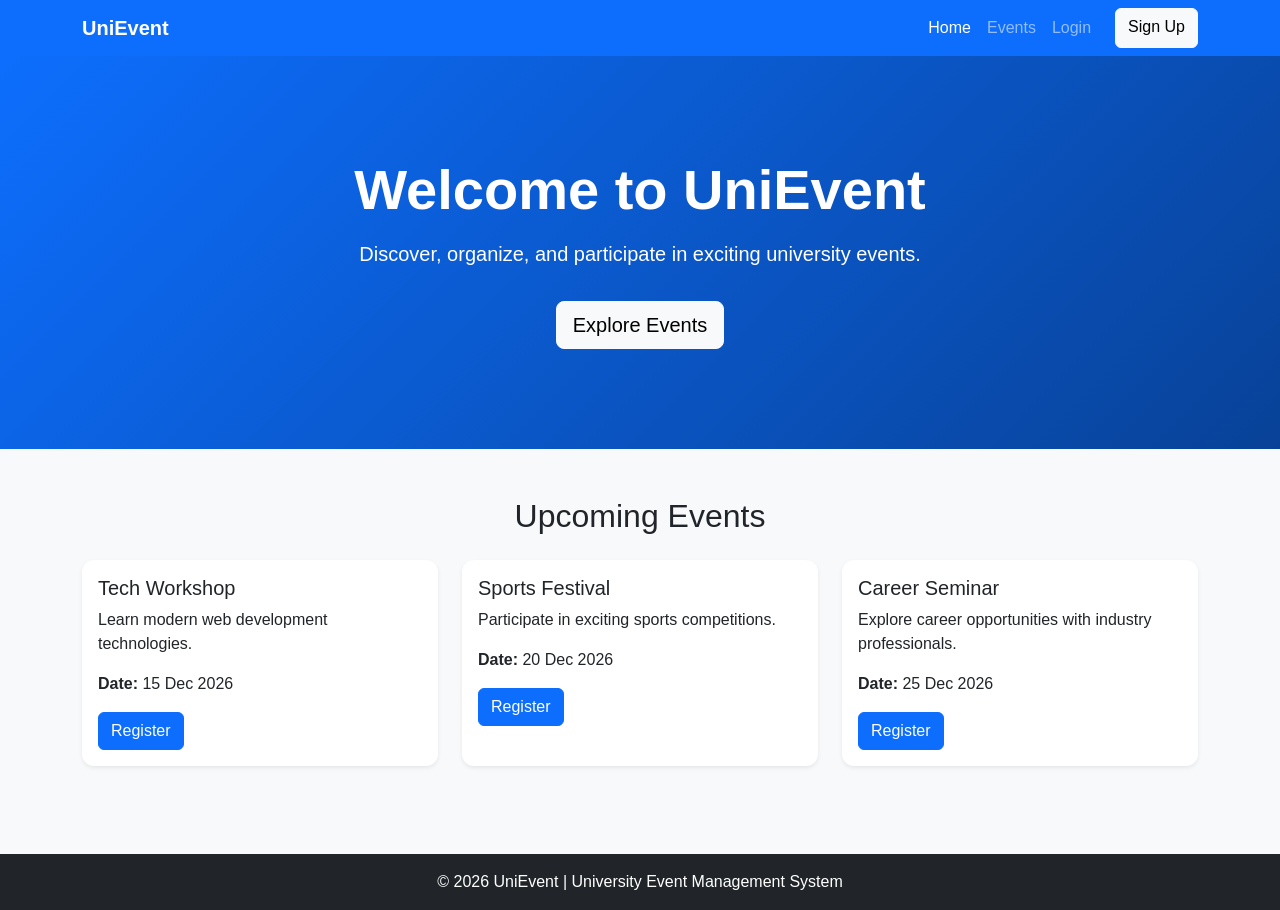
<file: index.html>
<!DOCTYPE html>
<html lang="en">
<head>
    <meta charset="UTF-8">
    <meta name="viewport" content="width=device-width, initial-scale=1.0">
    <title>UniEvent | Home</title>


    <link href="https://cdn.jsdelivr.net/npm/bootstrap@5.3.3/dist/css/bootstrap.min.css" rel="stylesheet">


    <link rel="stylesheet" href="css/style.css">
</head>
<body>

 
    <nav class="navbar navbar-expand-lg navbar-dark bg-primary">
        <div class="container">
            <a class="navbar-brand fw-bold" href="index.html">
                UniEvent
            </a>

            <button class="navbar-toggler" type="button"
                    data-bs-toggle="collapse"
                    data-bs-target="#navbarMenu">
                <span class="navbar-toggler-icon"></span>
            </button>

            <div class="collapse navbar-collapse" id="navbarMenu">
                <div class="navbar-nav ms-auto">
                    <a class="nav-link active" href="index.html">Home</a>
                    <a class="nav-link" href="#events">Events</a>
                    <a class="nav-link" href="login.html">Login</a>
                    <a class="btn btn-light ms-lg-3" href="signup.html">
                        Sign Up
                    </a>
                </div>
            </div>
        </div>
    </nav>

   
    <section class="hero text-center">
        <div class="container">
            <h1 class="display-4 fw-bold">
                Welcome to UniEvent
            </h1>
            <p class="lead mt-3">
                Discover, organize, and participate in
                exciting university events.
            </p>
            <a href="#events" class="btn btn-light btn-lg mt-3">
                Explore Events
            </a>
        </div>
    </section>


    <section id="events" class="container py-5">
        <h2 class="text-center mb-4">Upcoming Events</h2>

        <div class="row g-4">

            <div class="col-md-4">
                <div class="card h-100 shadow-sm">
                    <div class="card-body">
                        <h5 class="card-title">Tech Workshop</h5>
                        <p class="card-text">
                            Learn modern web development
                            technologies.
                        </p>
                        <p><strong>Date:</strong> 15 Dec 2026</p>
                        <a href="login.html" class="btn btn-primary">
                            Register
                        </a>
                    </div>
                </div>
            </div>

            <div class="col-md-4">
                <div class="card h-100 shadow-sm">
                    <div class="card-body">
                        <h5 class="card-title">Sports Festival</h5>
                        <p class="card-text">
                            Participate in exciting sports
                            competitions.
                        </p>
                        <p><strong>Date:</strong> 20 Dec 2026</p>
                        <a href="login.html" class="btn btn-primary">
                            Register
                        </a>
                    </div>
                </div>
            </div>

            <div class="col-md-4">
                <div class="card h-100 shadow-sm">
                    <div class="card-body">
                        <h5 class="card-title">Career Seminar</h5>
                        <p class="card-text">
                            Explore career opportunities
                            with industry professionals.
                        </p>
                        <p><strong>Date:</strong> 25 Dec 2026</p>
                        <a href="login.html" class="btn btn-primary">
                            Register
                        </a>
                    </div>
                </div>
            </div>

        </div>
    </section>

 
    <footer class="bg-dark text-white text-center py-3">
        <p class="mb-0">
            &copy; 2026 UniEvent | University Event Management System
        </p>
    </footer>

    
    <script src="https://cdn.jsdelivr.net/npm/bootstrap@5.3.3/dist/js/bootstrap.bundle.min.js"></script>
</body>
</html>
</file>
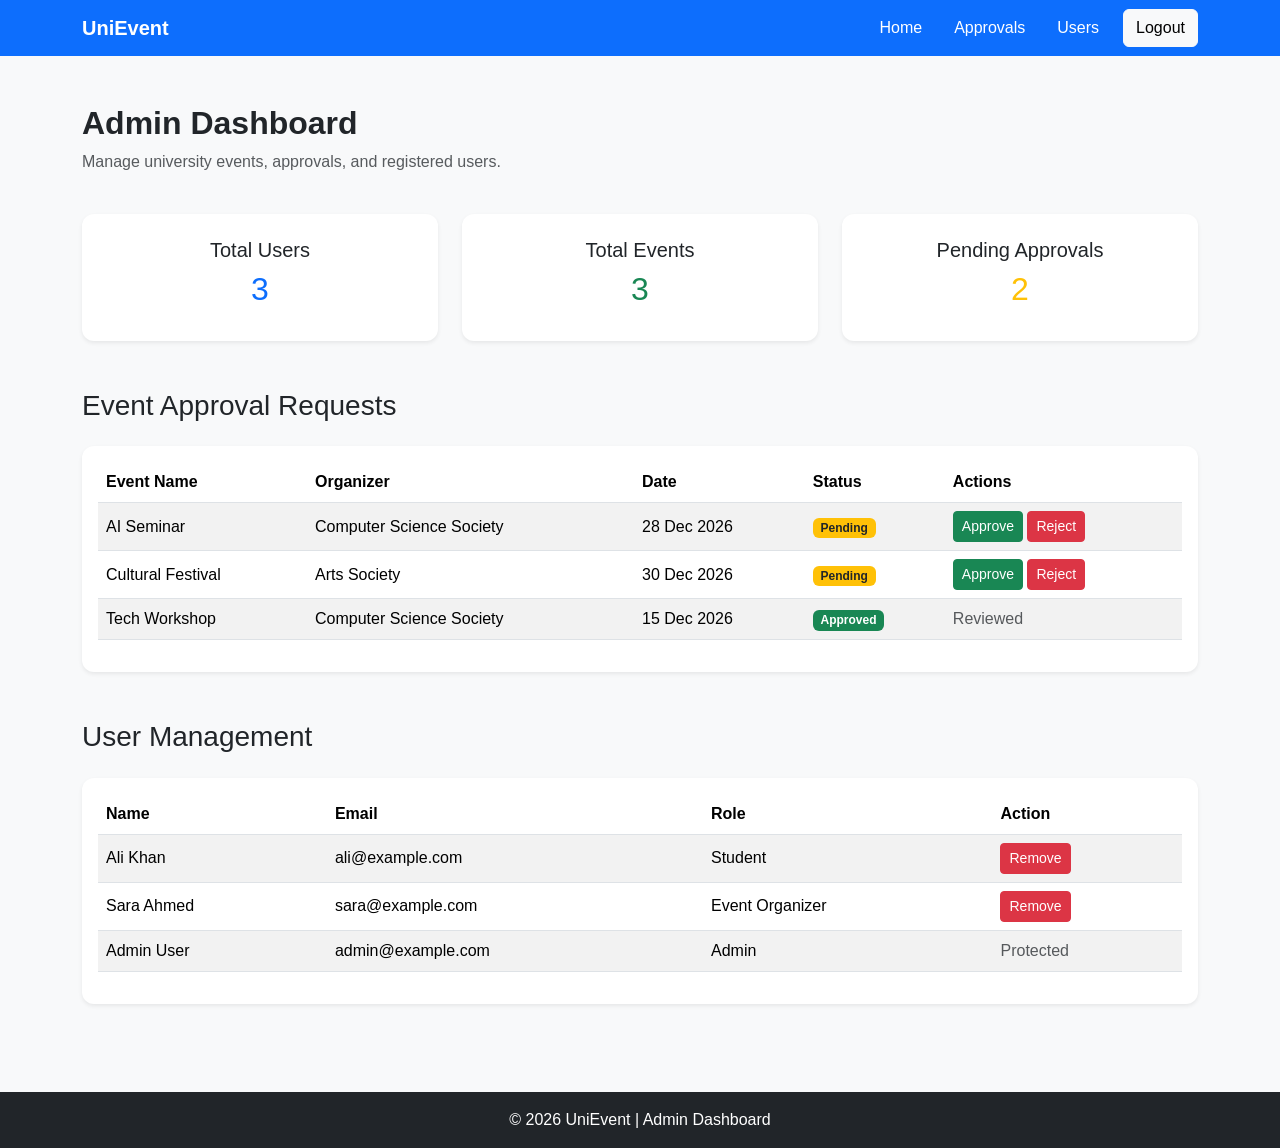
<file: admin.html>
<!DOCTYPE html>
<html lang="en">
<head>
    <meta charset="UTF-8">
    <meta name="viewport" content="width=device-width, initial-scale=1.0">
    <title>UniEvent | Admin Dashboard</title>

  
    <link href="https://cdn.jsdelivr.net/npm/bootstrap@5.3.3/dist/css/bootstrap.min.css" rel="stylesheet">

  
    <link rel="stylesheet" href="css/style.css">
</head>
<body>


    <nav class="navbar navbar-expand-lg navbar-dark bg-primary">
        <div class="container">
            <a class="navbar-brand fw-bold" href="admin.html">
                UniEvent
            </a>

            <div class="navbar-nav ms-auto flex-row align-items-center gap-3">
                <a class="nav-link text-white" href="admin.html">Home</a>
                <a class="nav-link text-white" href="#approvals">Approvals</a>
                <a class="nav-link text-white" href="#users">Users</a>
                <a class="btn btn-light" href="login.html">Logout</a>
            </div>
        </div>
    </nav>

 
    <section class="container py-5">
        <h2 class="fw-bold">Admin Dashboard</h2>
        <p class="text-muted">
            Manage university events, approvals, and registered users.
        </p>

        <div class="row g-4 mt-2">

            <div class="col-md-4">
                <div class="card shadow-sm text-center p-4">
                    <h5>Total Users</h5>
                    <h2 class="text-primary" id="totalUsers">3</h2>
                </div>
            </div>

            <div class="col-md-4">
                <div class="card shadow-sm text-center p-4">
                    <h5>Total Events</h5>
                    <h2 class="text-success" id="totalEvents">3</h2>
                </div>
            </div>

            <div class="col-md-4">
                <div class="card shadow-sm text-center p-4">
                    <h5>Pending Approvals</h5>
                    <h2 class="text-warning" id="pendingCount">2</h2>
                </div>
            </div>

        </div>
    </section>


    <section id="approvals" class="container pb-5">
        <h3 class="mb-4">Event Approval Requests</h3>

        <div class="card shadow-sm p-3">
            <div class="table-responsive">
                <table class="table table-striped align-middle">
                    <thead>
                        <tr>
                            <th>Event Name</th>
                            <th>Organizer</th>
                            <th>Date</th>
                            <th>Status</th>
                            <th>Actions</th>
                        </tr>
                    </thead>

                    <tbody id="approvalTable">

                        <tr>
                            <td>AI Seminar</td>
                            <td>Computer Science Society</td>
                            <td>28 Dec 2026</td>
                            <td>
                                <span class="badge bg-warning text-dark status">
                                    Pending
                                </span>
                            </td>
                            <td>
                                <button class="btn btn-sm btn-success approve-btn">
                                    Approve
                                </button>
                                <button class="btn btn-sm btn-danger reject-btn">
                                    Reject
                                </button>
                            </td>
                        </tr>

                        <tr>
                            <td>Cultural Festival</td>
                            <td>Arts Society</td>
                            <td>30 Dec 2026</td>
                            <td>
                                <span class="badge bg-warning text-dark status">
                                    Pending
                                </span>
                            </td>
                            <td>
                                <button class="btn btn-sm btn-success approve-btn">
                                    Approve
                                </button>
                                <button class="btn btn-sm btn-danger reject-btn">
                                    Reject
                                </button>
                            </td>
                        </tr>

                        <tr>
                            <td>Tech Workshop</td>
                            <td>Computer Science Society</td>
                            <td>15 Dec 2026</td>
                            <td>
                                <span class="badge bg-success status">
                                    Approved
                                </span>
                            </td>
                            <td>
                                <span class="text-muted">Reviewed</span>
                            </td>
                        </tr>

                    </tbody>
                </table>
            </div>
        </div>
    </section>

   
    <section id="users" class="container pb-5">
        <h3 class="mb-4">User Management</h3>

        <div class="card shadow-sm p-3">
            <div class="table-responsive">
                <table class="table table-striped align-middle">
                    <thead>
                        <tr>
                            <th>Name</th>
                            <th>Email</th>
                            <th>Role</th>
                            <th>Action</th>
                        </tr>
                    </thead>

                    <tbody id="usersTable">

                        <tr>
                            <td>Ali Khan</td>
                            <td>ali@example.com</td>
                            <td>Student</td>
                            <td>
                                <button class="btn btn-sm btn-danger remove-user">
                                    Remove
                                </button>
                            </td>
                        </tr>

                        <tr>
                            <td>Sara Ahmed</td>
                            <td>sara@example.com</td>
                            <td>Event Organizer</td>
                            <td>
                                <button class="btn btn-sm btn-danger remove-user">
                                    Remove
                                </button>
                            </td>
                        </tr>

                        <tr>
                            <td>Admin User</td>
                            <td>admin@example.com</td>
                            <td>Admin</td>
                            <td>
                                <span class="text-muted">Protected</span>
                            </td>
                        </tr>

                    </tbody>
                </table>
            </div>
        </div>
    </section>


    <footer class="bg-dark text-white text-center py-3">
        <p class="mb-0">
            &copy; 2026 UniEvent | Admin Dashboard
        </p>
    </footer>


    <script src="https://cdn.jsdelivr.net/npm/bootstrap@5.3.3/dist/js/bootstrap.bundle.min.js"></script>

 
    <script>
        const approvalTable =
            document.getElementById("approvalTable");

        const usersTable =
            document.getElementById("usersTable");

        function updateDashboard() {
            const users = usersTable.querySelectorAll("tr");
            const events = approvalTable.querySelectorAll("tr");

            const pending = approvalTable.querySelectorAll(
                ".status.bg-warning"
            );

            document.getElementById("totalUsers").textContent =
                users.length;

            document.getElementById("totalEvents").textContent =
                events.length;

            document.getElementById("pendingCount").textContent =
                pending.length;
        }


        approvalTable.addEventListener("click", function(event) {
            const button = event.target.closest("button");
            if (!button) return;

            const row = button.closest("tr");
            const status = row.querySelector(".status");

            if (button.classList.contains("approve-btn")) {
                status.textContent = "Approved";
                status.className = "badge bg-success status";
            }
            else if (button.classList.contains("reject-btn")) {
                status.textContent = "Rejected";
                status.className = "badge bg-danger status";
            }
            else {
                return;
            }

            
            row.cells[4].innerHTML =
                '<span class="text-muted">Reviewed</span>';

            updateDashboard();
        });

  
        usersTable.addEventListener("click", function(event) {
            const button = event.target.closest(".remove-user");
            if (!button) return;

            if (confirm("Remove this user?")) {
                button.closest("tr").remove();
                updateDashboard();
            }
        });

        updateDashboard();
    </script>

</body>
</html>
</file>
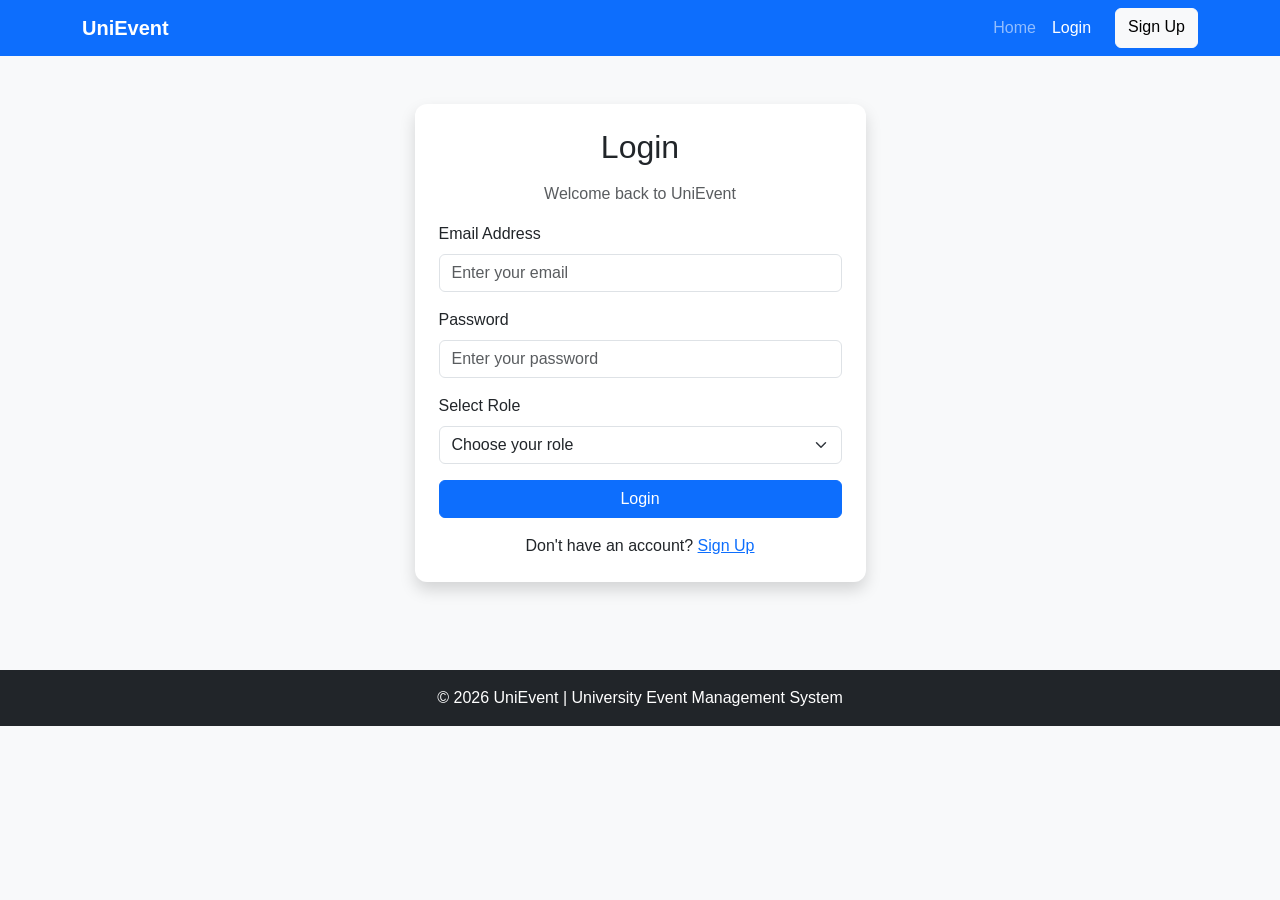
<file: login.html>
<!DOCTYPE html>
<html lang="en">
<head>
    <meta charset="UTF-8">
    <meta name="viewport" content="width=device-width, initial-scale=1.0">
    <title>UniEvent | Login</title>


    <link href="https://cdn.jsdelivr.net/npm/bootstrap@5.3.3/dist/css/bootstrap.min.css" rel="stylesheet">


    <link rel="stylesheet" href="css/style.css">
</head>
<body>


    <nav class="navbar navbar-expand-lg navbar-dark bg-primary">
        <div class="container">
            <a class="navbar-brand fw-bold" href="index.html">
                UniEvent
            </a>

            <div class="navbar-nav ms-auto">
                <a class="nav-link" href="index.html">Home</a>
                <a class="nav-link active" href="login.html">Login</a>
                <a class="btn btn-light ms-lg-3" href="signup.html">
                    Sign Up
                </a>
            </div>
        </div>
    </nav>

  
    <section class="container py-5">
        <div class="row justify-content-center">
            <div class="col-md-6 col-lg-5">

                <div class="card shadow p-4">

                    <h2 class="text-center mb-3">Login</h2>

                    <p class="text-center text-muted">
                        Welcome back to UniEvent
                    </p>

                    <form id="loginForm">

                        <!-- Email -->
                        <div class="mb-3">
                            <label for="email" class="form-label">
                                Email Address
                            </label>
                            <input type="email"
                                   class="form-control"
                                   id="email"
                                   placeholder="Enter your email"
                                   required>
                        </div>

                        <!-- Password -->
                        <div class="mb-3">
                            <label for="password" class="form-label">
                                Password
                            </label>
                            <input type="password"
                                   class="form-control"
                                   id="password"
                                   placeholder="Enter your password"
                                   required>
                        </div>

                        <!-- Role -->
                        <div class="mb-3">
                            <label for="role" class="form-label">
                                Select Role
                            </label>
                            <select class="form-select" id="role" required>
                                <option value="">Choose your role</option>
                                <option value="student">Student</option>
                                <option value="organizer">Event Organizer</option>
                                <option value="admin">Admin</option>
                            </select>
                        </div>

                        <!-- Login Button -->
                        <button type="submit"
                                class="btn btn-primary w-100">
                            Login
                        </button>

                    </form>

                    <p class="text-center mt-3 mb-0">
                        Don't have an account?
                        <a href="signup.html">Sign Up</a>
                    </p>

                </div>

            </div>
        </div>
    </section>


    <footer class="bg-dark text-white text-center py-3">
        <p class="mb-0">
            &copy; 2026 UniEvent | University Event Management System
        </p>
    </footer>

  
    <script src="https://cdn.jsdelivr.net/npm/bootstrap@5.3.3/dist/js/bootstrap.bundle.min.js"></script>


    <script>
        document.getElementById("loginForm")
            .addEventListener("submit", function(event) {

                event.preventDefault();

                const role = document.getElementById("role").value;

                if (role === "student") {
                    window.location.href = "student.html";
                }
                else if (role === "organizer") {
                    window.location.href = "organizer.html";
                }
                else if (role === "admin") {
                    window.location.href = "admin.html";
                }

            });
    </script>

</body>
</html>
</file>
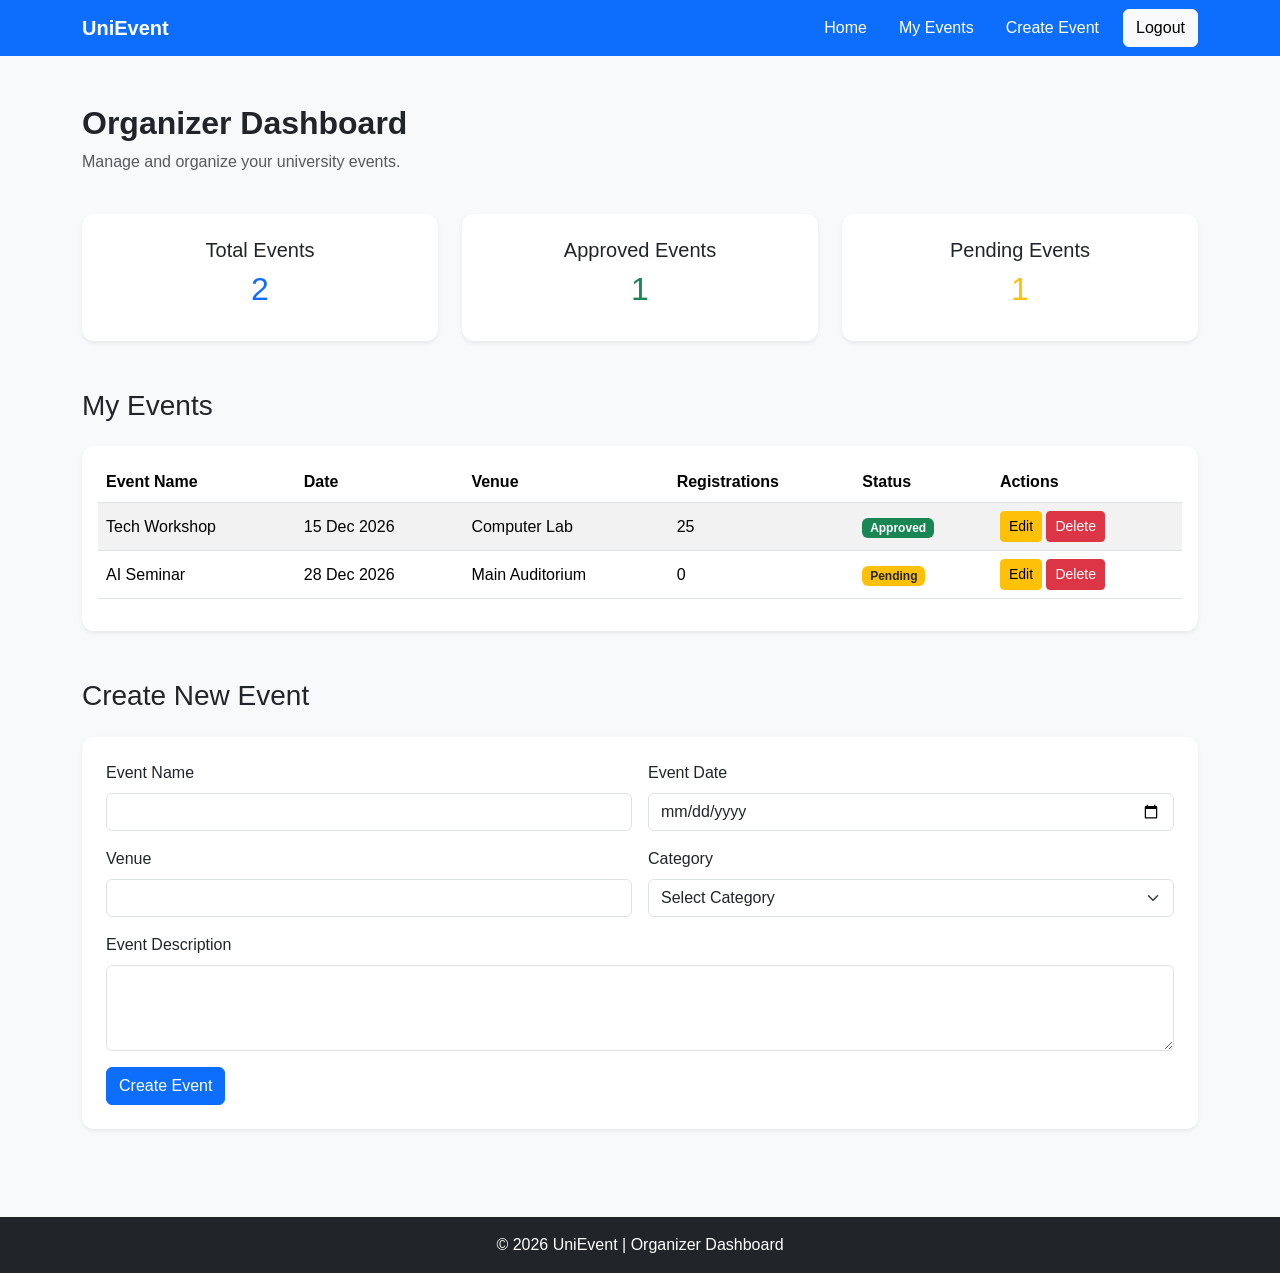
<file: organizer.html>
<!DOCTYPE html>
<html lang="en">
<head>
    <meta charset="UTF-8">
    <meta name="viewport" content="width=device-width, initial-scale=1.0">
    <title>UniEvent | Organizer Dashboard</title>

    
    <link href="https://cdn.jsdelivr.net/npm/bootstrap@5.3.3/dist/css/bootstrap.min.css" rel="stylesheet">
    <link rel="stylesheet" href="css/style.css">
</head>
<body>

   
    <nav class="navbar navbar-expand-lg navbar-dark bg-primary">
        <div class="container">
            <a class="navbar-brand fw-bold" href="organizer.html">
                UniEvent
            </a>

            <div class="navbar-nav ms-auto flex-row align-items-center gap-3">
                <a class="nav-link text-white" href="organizer.html">Home</a>
                <a class="nav-link text-white" href="#myEvents">My Events</a>
                <a class="nav-link text-white" href="#createEvent">Create Event</a>
                <a class="btn btn-light" href="login.html">Logout</a>
            </div>
        </div>
    </nav>

   
    <section class="container py-5">
        <h2 class="fw-bold">Organizer Dashboard</h2>
        <p class="text-muted">
            Manage and organize your university events.
        </p>

       
        <div class="row g-4 mt-2">

            <div class="col-md-4">
                <div class="card shadow-sm text-center p-4">
                    <h5>Total Events</h5>
                    <h2 class="text-primary" id="totalEvents">2</h2>
                </div>
            </div>

            <div class="col-md-4">
                <div class="card shadow-sm text-center p-4">
                    <h5>Approved Events</h5>
                    <h2 class="text-success" id="approvedEvents">1</h2>
                </div>
            </div>

            <div class="col-md-4">
                <div class="card shadow-sm text-center p-4">
                    <h5>Pending Events</h5>
                    <h2 class="text-warning" id="pendingEvents">1</h2>
                </div>
            </div>

        </div>
    </section>

    
    <section id="myEvents" class="container pb-5">
        <h3 class="mb-4">My Events</h3>

        <div class="card shadow-sm p-3">
            <div class="table-responsive">
                <table class="table table-striped align-middle">
                    <thead>
                        <tr>
                            <th>Event Name</th>
                            <th>Date</th>
                            <th>Venue</th>
                            <th>Registrations</th>
                            <th>Status</th>
                            <th>Actions</th>
                        </tr>
                    </thead>

                    <tbody id="eventsTable">
                        <tr>
                            <td>Tech Workshop</td>
                            <td>15 Dec 2026</td>
                            <td>Computer Lab</td>
                            <td>25</td>
                            <td>
                                <span class="badge bg-success">
                                    Approved
                                </span>
                            </td>
                            <td>
                                <button class="btn btn-sm btn-warning edit-btn">
                                    Edit
                                </button>
                                <button class="btn btn-sm btn-danger delete-btn">
                                    Delete
                                </button>
                            </td>
                        </tr>

                        <tr>
                            <td>AI Seminar</td>
                            <td>28 Dec 2026</td>
                            <td>Main Auditorium</td>
                            <td>0</td>
                            <td>
                                <span class="badge bg-warning text-dark">
                                    Pending
                                </span>
                            </td>
                            <td>
                                <button class="btn btn-sm btn-warning edit-btn">
                                    Edit
                                </button>
                                <button class="btn btn-sm btn-danger delete-btn">
                                    Delete
                                </button>
                            </td>
                        </tr>
                    </tbody>
                </table>
            </div>
        </div>
    </section>

  
    <section id="createEvent" class="container pb-5">
        <h3 class="mb-4">Create New Event</h3>

        <div class="card shadow-sm p-4">
            <form id="eventForm">

                <div class="row g-3">

                  
                    <div class="col-md-6">
                        <label for="eventName" class="form-label">
                            Event Name
                        </label>
                        <input type="text" class="form-control"
                               id="eventName" required>
                    </div>

              
                    <div class="col-md-6">
                        <label for="eventDate" class="form-label">
                            Event Date
                        </label>
                        <input type="date" class="form-control"
                               id="eventDate" required>
                    </div>

            
                    <div class="col-md-6">
                        <label for="eventVenue" class="form-label">
                            Venue
                        </label>
                        <input type="text" class="form-control"
                               id="eventVenue" required>
                    </div>

                  
                    <div class="col-md-6">
                        <label for="eventCategory" class="form-label">
                            Category
                        </label>
                        <select class="form-select"
                                id="eventCategory" required>
                            <option value="">Select Category</option>
                            <option>Technology</option>
                            <option>Sports</option>
                            <option>Career</option>
                            <option>Cultural</option>
                        </select>
                    </div>

                   
                    <div class="col-12">
                        <label for="eventDescription" class="form-label">
                            Event Description
                        </label>
                        <textarea class="form-control"
                                  id="eventDescription"
                                  rows="3" required></textarea>
                    </div>

                  
                    <div class="col-12">
                        <button type="submit" class="btn btn-primary">
                            Create Event
                        </button>
                    </div>

                </div>
            </form>
        </div>
    </section>


    <footer class="bg-dark text-white text-center py-3">
        <p class="mb-0">
            &copy; 2026 UniEvent | Organizer Dashboard
        </p>
    </footer>

   
    <script src="https://cdn.jsdelivr.net/npm/bootstrap@5.3.3/dist/js/bootstrap.bundle.min.js"></script>


    <script>
        const eventForm = document.getElementById("eventForm");
        const eventsTable = document.getElementById("eventsTable");

        function updateCounts() {
            const rows = eventsTable.querySelectorAll("tr");
            let approved = 0;
            let pending = 0;

            rows.forEach(function(row) {
                const status = row.cells[4].textContent.trim();

                if (status === "Approved") approved++;
                if (status === "Pending") pending++;
            });

            document.getElementById("totalEvents").textContent =
                rows.length;
            document.getElementById("approvedEvents").textContent =
                approved;
            document.getElementById("pendingEvents").textContent =
                pending;
        }


        eventForm.addEventListener("submit", function(event) {
            event.preventDefault();

            const name = document.getElementById("eventName").value;
            const date = document.getElementById("eventDate").value;
            const venue = document.getElementById("eventVenue").value;

            const row = document.createElement("tr");

            const values = [name, date, venue, "0"];

            values.forEach(function(value) {
                const cell = document.createElement("td");
                cell.textContent = value;
                row.appendChild(cell);
            });

            const statusCell = document.createElement("td");
            statusCell.innerHTML =
                '<span class="badge bg-warning text-dark">Pending</span>';
            row.appendChild(statusCell);

            const actionCell = document.createElement("td");
            actionCell.innerHTML =
                '<button class="btn btn-sm btn-warning edit-btn">Edit</button> ' +
                '<button class="btn btn-sm btn-danger delete-btn">Delete</button>';
            row.appendChild(actionCell);

            eventsTable.appendChild(row);

            updateCounts();
            eventForm.reset();

            alert("Demo event added with Pending status!");
        });

      
        eventsTable.addEventListener("click", function(event) {
            const button = event.target.closest("button");
            if (!button) return;

            const row = button.closest("tr");

            if (button.classList.contains("delete-btn")) {
                if (confirm("Delete this event?")) {
                    row.remove();
                    updateCounts();
                }
            }

            
if (button.classList.contains("edit-btn")) {

    const currentName = row.cells[0].textContent;
    const currentDate = row.cells[1].textContent;
    const currentVenue = row.cells[2].textContent;

    const newName = prompt("Enter Event Name:", currentName);
    if (newName === null) return;

    const newDate = prompt("Enter Event Date:", currentDate);
    if (newDate === null) return;

    const newVenue = prompt("Enter Venue:", currentVenue);
    if (newVenue === null) return;

    if (newName.trim() && newDate.trim() && newVenue.trim()) {
        row.cells[0].textContent = newName.trim();
        row.cells[1].textContent = newDate.trim();
        row.cells[2].textContent = newVenue.trim();

        alert("Event updated successfully!");
    } else {
        alert("Fields cannot be empty!");
    }
}

        });

        updateCounts();
    </script>

</body>
</html>
</file>
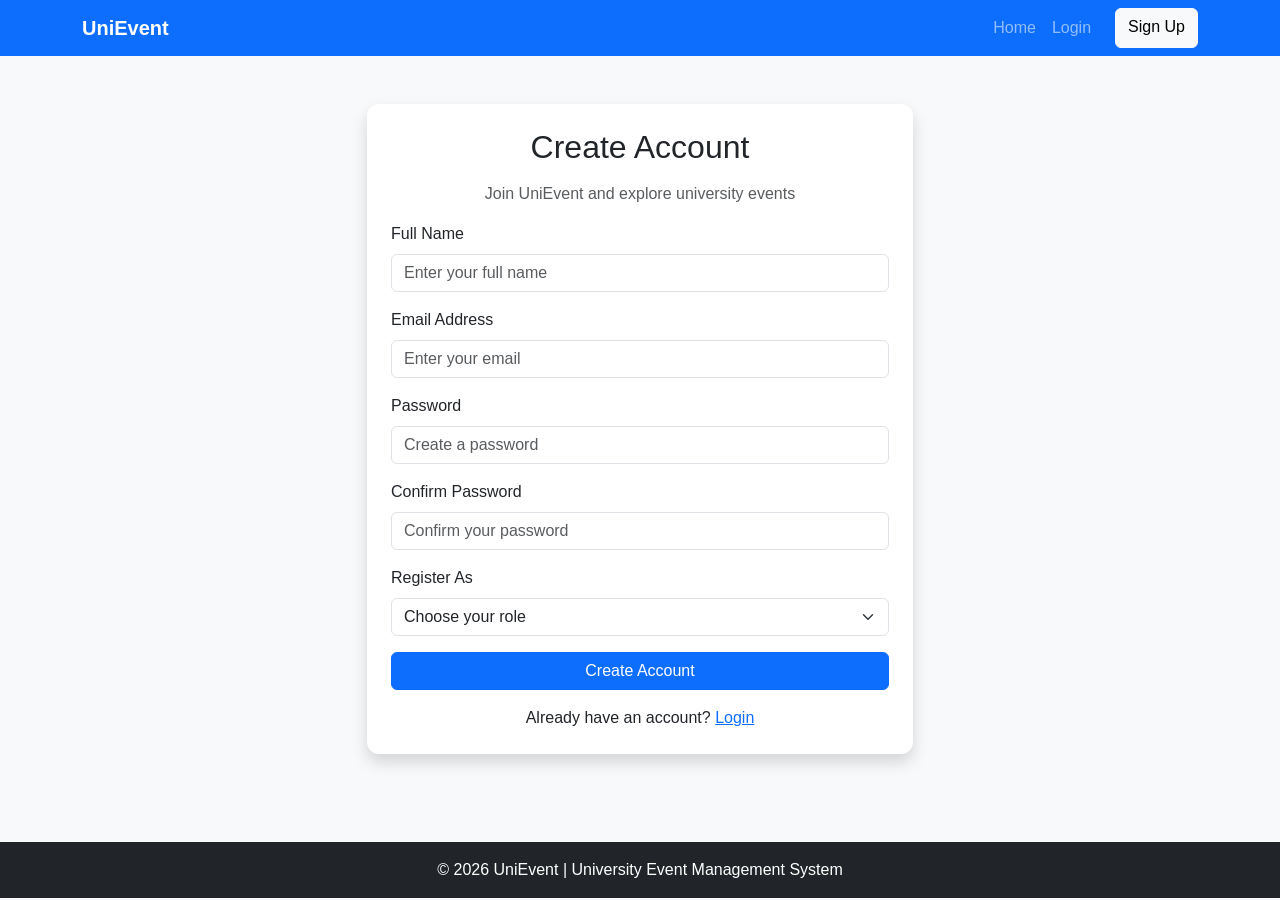
<file: signup.html>
<!DOCTYPE html>
<html lang="en">
<head>
    <meta charset="UTF-8">
    <meta name="viewport" content="width=device-width, initial-scale=1.0">
    <title>UniEvent | Sign Up</title>


    <link href="https://cdn.jsdelivr.net/npm/bootstrap@5.3.3/dist/css/bootstrap.min.css" rel="stylesheet">


    <link rel="stylesheet" href="css/style.css">
</head>
<body>


    <nav class="navbar navbar-expand-lg navbar-dark bg-primary">
        <div class="container">
            <a class="navbar-brand fw-bold" href="index.html">
                UniEvent
            </a>

            <div class="navbar-nav ms-auto">
                <a class="nav-link" href="index.html">Home</a>
                <a class="nav-link" href="login.html">Login</a>
                <a class="btn btn-light ms-lg-3" href="signup.html">
                    Sign Up
                </a>
            </div>
        </div>
    </nav>


    <section class="container py-5">
        <div class="row justify-content-center">
            <div class="col-md-7 col-lg-6">

                <div class="card shadow p-4">

                    <h2 class="text-center mb-3">
                        Create Account
                    </h2>

                    <p class="text-center text-muted">
                        Join UniEvent and explore university events
                    </p>

                    <form id="signupForm">

                        <!-- Full Name -->
                        <div class="mb-3">
                            <label for="name" class="form-label">
                                Full Name
                            </label>
                            <input type="text"
                                   class="form-control"
                                   id="name"
                                   placeholder="Enter your full name"
                                   required>
                        </div>

                        <div class="mb-3">
                            <label for="email" class="form-label">
                                Email Address
                            </label>
                            <input type="email"
                                   class="form-control"
                                   id="email"
                                   placeholder="Enter your email"
                                   required>
                        </div>

    
                        <div class="mb-3">
                            <label for="password" class="form-label">
                                Password
                            </label>
                            <input type="password"
                                   class="form-control"
                                   id="password"
                                   minlength="8"
                                   placeholder="Create a password"
                                   required>
                        </div>

      
                        <div class="mb-3">
                            <label for="confirmPassword" class="form-label">
                                Confirm Password
                            </label>
                            <input type="password"
                                   class="form-control"
                                   id="confirmPassword"
                                   placeholder="Confirm your password"
                                   required>
                        </div>

    
                        <div class="mb-3">
                            <label for="role" class="form-label">
                                Register As
                            </label>
                            <select class="form-select" id="role" required>
                                <option value="">Choose your role</option>
                                <option value="student">Student</option>
                                <option value="organizer">Event Organizer</option>
                            </select>
                        </div>

       
                        <div id="errorMessage"
                             class="alert alert-danger d-none"
                             role="alert">
                        </div>

  
                        <button type="submit"
                                class="btn btn-primary w-100">
                            Create Account
                        </button>

                    </form>

                    <p class="text-center mt-3 mb-0">
                        Already have an account?
                        <a href="login.html">Login</a>
                    </p>

                </div>

            </div>
        </div>
    </section>


    <footer class="bg-dark text-white text-center py-3">
        <p class="mb-0">
            &copy; 2026 UniEvent | University Event Management System
        </p>
    </footer>

 
    <script src="https://cdn.jsdelivr.net/npm/bootstrap@5.3.3/dist/js/bootstrap.bundle.min.js"></script>


    <script>
        document.getElementById("signupForm")
            .addEventListener("submit", function(event) {

                event.preventDefault();

                const password =
                    document.getElementById("password").value;

                const confirmPassword =
                    document.getElementById("confirmPassword").value;

                const errorMessage =
                    document.getElementById("errorMessage");

                errorMessage.classList.add("d-none");

                if (password !== confirmPassword) {
                    errorMessage.textContent =
                        "Passwords do not match!";
                    errorMessage.classList.remove("d-none");
                    return;
                }

               
                alert("Demo form validated! No account has been created.");

                window.location.href = "login.html";
            });
    </script>

</body>
</html>
</file>
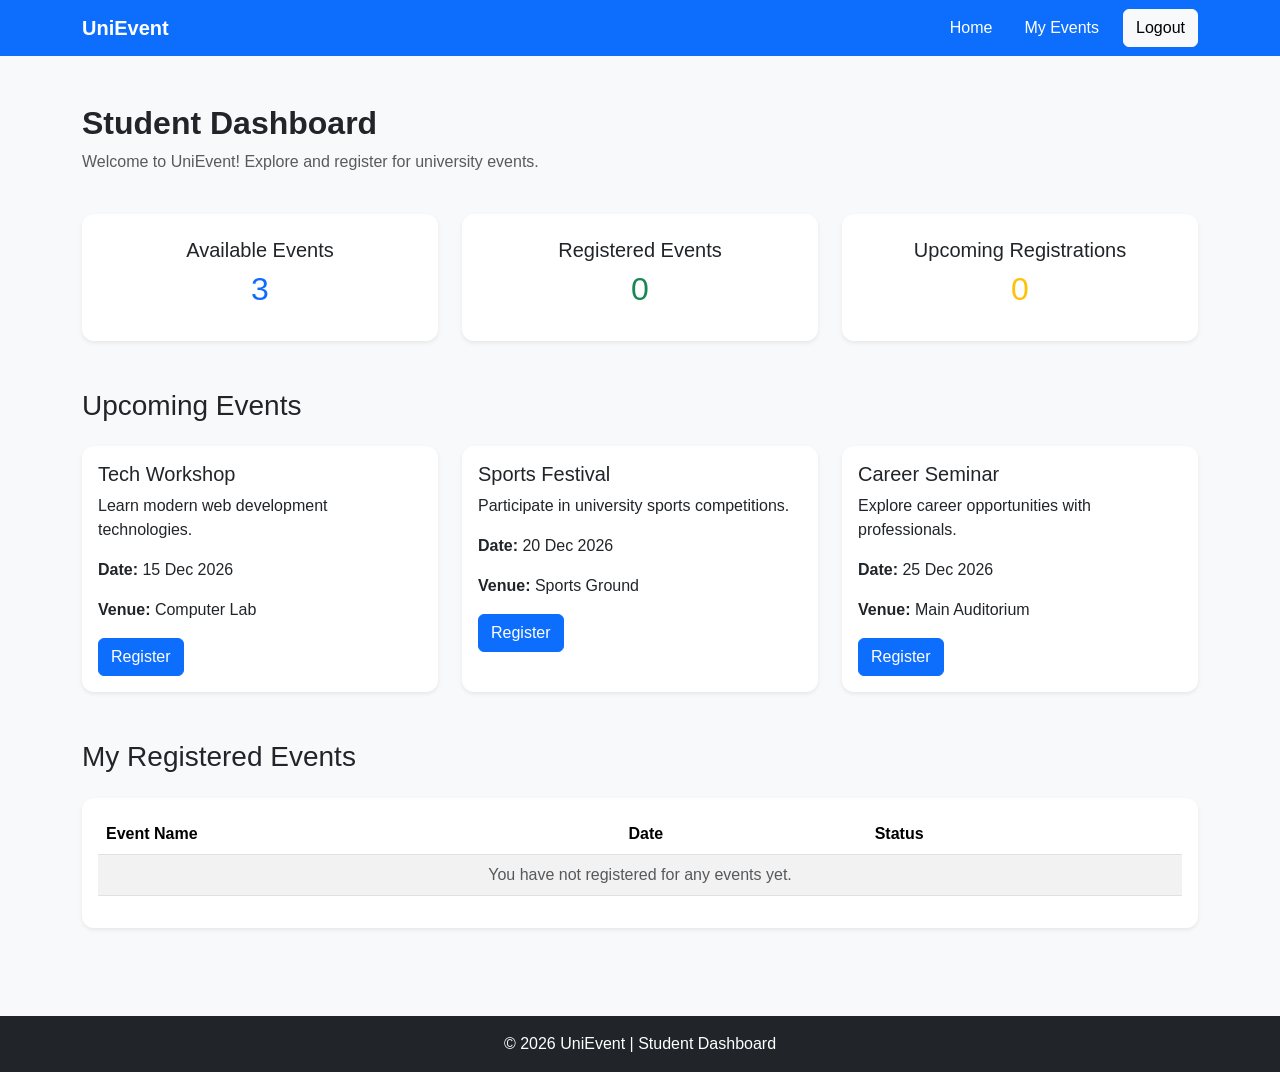
<file: student.html>
<!DOCTYPE html>
<html lang="en">
<head>
    <meta charset="UTF-8">
    <meta name="viewport" content="width=device-width, initial-scale=1.0">
    <title>UniEvent | Student Dashboard</title>

    
    <link href="https://cdn.jsdelivr.net/npm/bootstrap@5.3.3/dist/css/bootstrap.min.css" rel="stylesheet">

   
    <link rel="stylesheet" href="css/style.css">
</head>
<body>

  
    <nav class="navbar navbar-expand-lg navbar-dark bg-primary">
        <div class="container">
            <a class="navbar-brand fw-bold" href="student.html">
                UniEvent
            </a>

            <div class="navbar-nav ms-auto flex-row align-items-center gap-3">
                <a class="nav-link text-white" href="student.html">Home</a>
                <a class="nav-link text-white" href="#myEvents">My Events</a>
                <a class="btn btn-light" href="login.html">Logout</a>
            </div>
        </div>
    </nav>

   
    <section class="container py-5">
        <h2 class="fw-bold">Student Dashboard</h2>
        <p class="text-muted">
            Welcome to UniEvent! Explore and register for university events.
        </p>

    
        <div class="row g-4 mt-2">

            <div class="col-md-4">
                <div class="card shadow-sm text-center p-4">
                    <h5>Available Events</h5>
                    <h2 class="text-primary" id="availableCount">3</h2>
                </div>
            </div>

            <div class="col-md-4">
                <div class="card shadow-sm text-center p-4">
                    <h5>Registered Events</h5>
                    <h2 class="text-success" id="registeredCount">0</h2>
                </div>
            </div>

            <div class="col-md-4">
                <div class="card shadow-sm text-center p-4">
                    <h5>Upcoming Registrations</h5>
                    <h2 class="text-warning" id="upcomingCount">0</h2>
                </div>
            </div>

        </div>
    </section>

  
    <section class="container pb-5">
        <h3 class="mb-4">Upcoming Events</h3>

        <div class="row g-4">

            <!-- Event 1 -->
            <div class="col-md-4">
                <div class="card shadow-sm h-100">
                    <div class="card-body">
                        <h5 class="card-title">Tech Workshop</h5>
                        <p class="card-text">
                            Learn modern web development technologies.
                        </p>
                        <p><strong>Date:</strong> 15 Dec 2026</p>
                        <p><strong>Venue:</strong> Computer Lab</p>
                        <button class="btn btn-primary register-btn"
                                data-event="Tech Workshop"
                                data-date="15 Dec 2026">
                            Register
                        </button>
                    </div>
                </div>
            </div>

    
            <div class="col-md-4">
                <div class="card shadow-sm h-100">
                    <div class="card-body">
                        <h5 class="card-title">Sports Festival</h5>
                        <p class="card-text">
                            Participate in university sports competitions.
                        </p>
                        <p><strong>Date:</strong> 20 Dec 2026</p>
                        <p><strong>Venue:</strong> Sports Ground</p>
                        <button class="btn btn-primary register-btn"
                                data-event="Sports Festival"
                                data-date="20 Dec 2026">
                            Register
                        </button>
                    </div>
                </div>
            </div>

          
            <div class="col-md-4">
                <div class="card shadow-sm h-100">
                    <div class="card-body">
                        <h5 class="card-title">Career Seminar</h5>
                        <p class="card-text">
                            Explore career opportunities with professionals.
                        </p>
                        <p><strong>Date:</strong> 25 Dec 2026</p>
                        <p><strong>Venue:</strong> Main Auditorium</p>
                        <button class="btn btn-primary register-btn"
                                data-event="Career Seminar"
                                data-date="25 Dec 2026">
                            Register
                        </button>
                    </div>
                </div>
            </div>

        </div>
    </section>

    
    <section id="myEvents" class="container pb-5">
        <h3 class="mb-4">My Registered Events</h3>

        <div class="card shadow-sm p-3">
            <div class="table-responsive">
                <table class="table table-striped align-middle">
                    <thead>
                        <tr>
                            <th>Event Name</th>
                            <th>Date</th>
                            <th>Status</th>
                        </tr>
                    </thead>
                    <tbody id="registeredEventsTable">
                        <tr id="emptyMessage">
                            <td colspan="3" class="text-center text-muted">
                                You have not registered for any events yet.
                            </td>
                        </tr>
                    </tbody>
                </table>
            </div>
        </div>
    </section>

   
    <footer class="bg-dark text-white text-center py-3">
        <p class="mb-0">
            &copy; 2026 UniEvent | Student Dashboard
        </p>
    </footer>

   
    <script src="https://cdn.jsdelivr.net/npm/bootstrap@5.3.3/dist/js/bootstrap.bundle.min.js"></script>


    <script>
        const registerButtons =
            document.querySelectorAll(".register-btn");

        let registeredCount = 0;

        registerButtons.forEach(function(button) {

            button.addEventListener("click", function() {

                const eventName = button.dataset.event;
                const eventDate = button.dataset.date;

                const table =
                    document.getElementById("registeredEventsTable");

             
                const emptyMessage =
                    document.getElementById("emptyMessage");

                if (emptyMessage) {
                    emptyMessage.remove();
                }

                // Create a table row
                const row = document.createElement("tr");

                const nameCell = document.createElement("td");
                nameCell.textContent = eventName;

                const dateCell = document.createElement("td");
                dateCell.textContent = eventDate;

                const statusCell = document.createElement("td");
                const statusBadge = document.createElement("span");
                statusBadge.className = "badge bg-success";
                statusBadge.textContent = "Registered";
                statusCell.appendChild(statusBadge);

                row.append(nameCell, dateCell, statusCell);
                table.appendChild(row);

    
                registeredCount++;

                document.getElementById("registeredCount")
                    .textContent = registeredCount;

                document.getElementById("upcomingCount")
                    .textContent = registeredCount;

              
                button.textContent = "Registered";
                button.classList.remove("btn-primary");
                button.classList.add("btn-success");
                button.disabled = true;

            });

        });
    </script>

</body>
</html>
</file>
<file: css/style.css>
body {
    font-family: Arial, sans-serif;
    background-color: #f8f9fa;
}

.hero {
    background: linear-gradient(135deg, #0d6efd, #084298);
    color: white;
    padding: 100px 20px;
}

.card {
    border: none;
    border-radius: 12px;
    transition: transform 0.2s;
}

.card:hover {
    transform: translateY(-5px);
}

footer {
    margin-top: 40px;
}
</file>
